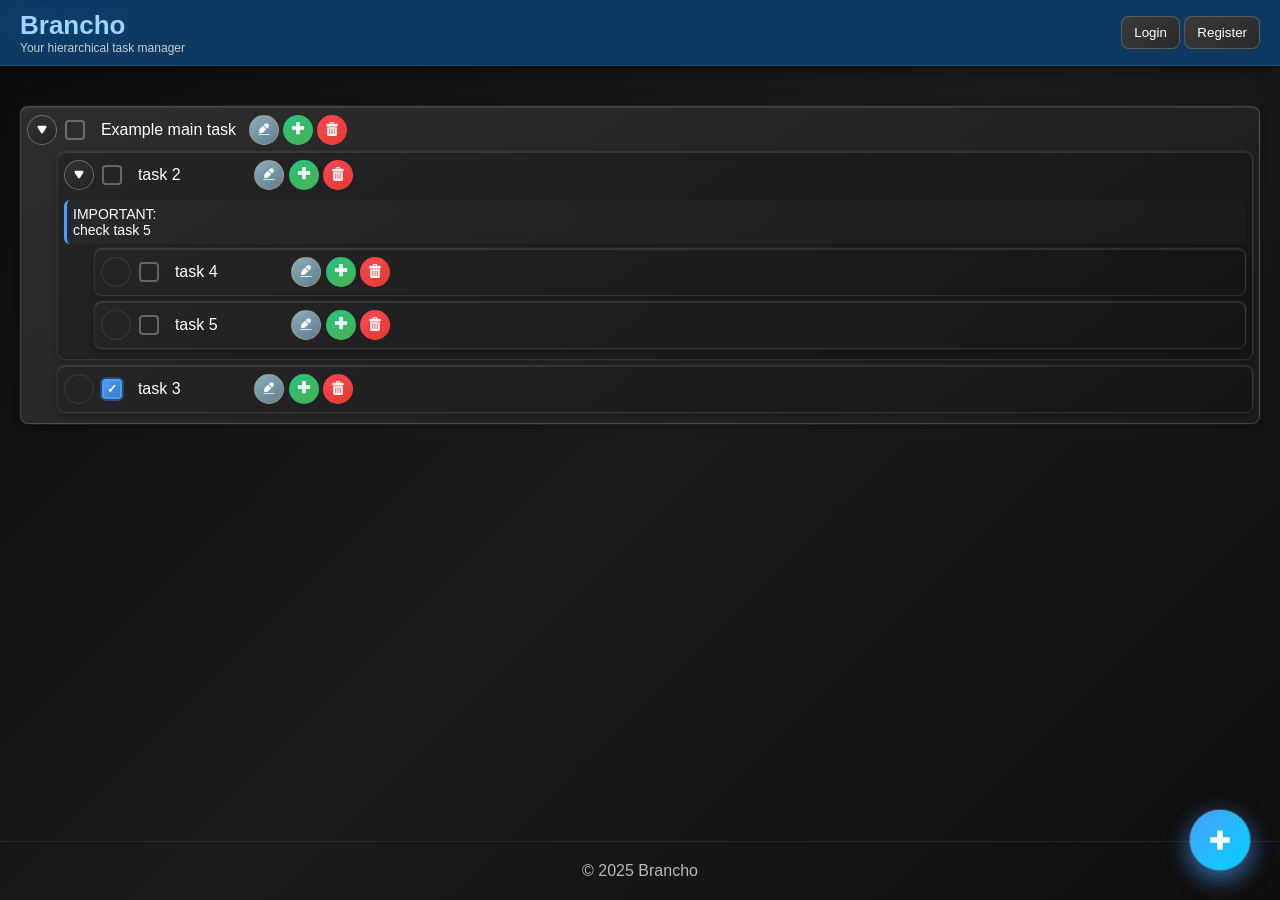
<file: index.html>
<!DOCTYPE html>
<html lang="es">
<head>
  <meta charset="UTF-8">
  <meta name="viewport" content="width=device-width, initial-scale=1.0">

  <!-- General metadata -->
  <meta name="title" content="Brancho">
  <meta name="description" content="Your hierarchical task manager">
  <meta property="og:type" content="website">
  <meta property="og:url" content="https://luizon.dev/brancho/">
  <meta property="og:title" content="Brancho">
  <meta property="og:description" content="Your hierarchical task manager">
  <meta property="og:image" content="https://static.wikia.nocookie.net/memes-pedia/images/2/21/Tilin.jpg/revision/latest?cb=20220118225530&path-prefix=es">
  <meta name="twitter:card" content="summary_large_image">
  <meta name="twitter:url" content="https://luizon.dev/brancho/">
  <meta name="twitter:title" content="Brancho">
  <meta name="twitter:description" content="Your hierarchical task manager">
  <meta name="twitter:image" content="https://static.wikia.nocookie.net/memes-pedia/images/2/21/Tilin.jpg/revision/latest?cb=20220118225530&path-prefix=es">
  <title>Brancho</title>
  <link rel="stylesheet" href="./styles.css">
  <link rel="icon" href="./favicon.svg" type="image/svg">
  <link rel="canonical" href="https://brancho.luizon.com">
<body>
  <header class="appbar">
    <div class="appbar-left">
      <div class="brand">Brancho</div>
      <div class="tagline">Your hierarchical task manager</div>
    </div>
    <div class="appbar-right">
      <div id="appbar-logged-out">
        <button id="open-login">Login</button>
        <button id="open-register">Register</button>
      </div>
      <div id="appbar-logged-in" class="hidden">
        <span id="greeting" class="sync-status"></span>
        <span id="sync-status" class="sync-status">Last save: Never</span>
        <button id="sync-btn" class="autosave-on">Save to Cloud</button>
        <div class="menu">
          <button id="user-menu-btn" class="burger" aria-haspopup="true" aria-expanded="false"><img src="./assets/img/menu.svg" alt="menu" width="22" height="22"></button>
          <div id="user-menu" class="dropdown hidden" role="menu">
            <div class="menu-appbar-mobile">
              <span id="greeting-mobile" class="sync-status"></span>
              <span id="sync-status-mobile" class="sync-status">Last save: Never</span>
              <button id="sync-btn-mobile" class="autosave-on">Save to Cloud</button>
              <hr class="menu-sep">
            </div>
            <button id="autosave-toggle" role="menuitem" class="autosave-btn">Autosave</button>
            <button id="auth-update-name-btn" role="menuitem">Update name</button>
            <button id="auth-change-pass-btn" role="menuitem">Change password</button>
            <button id="auth-delete-account-btn" role="menuitem" class="danger">Delete account</button>
            <button id="auth-logout-btn" role="menuitem" class="danger">Logout</button>
          </div>
        </div>
      </div>
    </div>
  </header>

  <div class="app-container">
    <div class="main-header"></div>

    <ul id="taskList"></ul>
  </div>

  <div class="fab-container" id="fabContainer">
    <button id="fabButton" class="floating-add-btn" title="Menu"><img src="./assets/img/plus.svg" alt="add" width="22" height="22"></button>
    <div class="fab-menu" id="fabMenuPanel">
      <button id="menuToggleCompleted"><img src="./assets/img/triangle-right-filled.svg" alt="" width="18" height="18" style="vertical-align:middle; margin-right:6px;">Show completed</button>
      <button id="menuAddMain"><img src="./assets/img/plus.svg" alt="" width="18" height="18" style="vertical-align:middle; margin-right:6px;">Add Main Task</button>
      <button id="menuSaveFile"><img src="./assets/img/download-square.svg" alt="" width="18" height="18" style="vertical-align:middle; margin-right:6px;">Save to File</button>
      <button id="menuLoadFile"><img src="./assets/img/upload-square.svg" alt="" width="18" height="18" style="vertical-align:middle; margin-right:6px;">Load from File</button>
      <button id="menuClearAll" class="danger"><img src="./assets/img/trash.svg" alt="" width="18" height="18" style="vertical-align:middle; margin-right:6px;">Clear All</button>
    </div>
    <input type="file" id="fileLoader" accept=".txt,text/plain" class="hidden">
  </div>

  <div class="toast-container" id="toastContainer"></div>

  <div id="confirmClearModal" class="modal hidden">
    <div class="modal-content confirm-modal">
      <h2><img src="./assets/img/warning.svg" alt="" width="20" height="20" style="vertical-align:middle; margin-right:6px;">Clear All Tasks?</h2>
      <p>This will delete your entire lists. This action cannot be undone.</p>
      <div class="modal-buttons">
        <button onclick="confirmClear()" class="modal-btn modal-btn-danger">Clear everything</button>
        <button onclick="closeConfirmModal()" class="modal-btn modal-btn-close">Cancel</button>
      </div>
    </div>
  </div>

  <button onclick="addTask()" class="floating-add-btn" title="Add new task"><img src="./assets/img/plus.svg" alt="add" width="14" height="14"></button>

  <div id="descriptionModal" class="hidden">
    <div class="modal-content">
      <textarea id="descriptionText" placeholder="Write your description here...
    You can add text, images, lists, and links!"></textarea>
      <div class="modal-buttons">
        <button onclick="saveDescription()" class="modal-btn modal-btn-save">Save Description</button>
        <button onclick="closeModal()" class="modal-btn modal-btn-close">Cancel</button>
      </div>
    </div>
  </div>

  <div id="conflictModal" class="hidden">
    <div class="modal-content">
      <h2 class="conflict-title"><img src="./assets/img/warning.svg" alt="" width="20" height="20" style="vertical-align:middle; margin-right:6px;">Important action required</h2>
      <p class="conflict-text">
        The tasks saved on this device are <strong>different</strong> from the ones in your account. Please choose which version you want to keep — the other one will be <strong>overwritten</strong>. If you're not sure, you can log out now and decide later.
      </p>
      <div class="modal-buttons">
        <button id="conflict-use-local" class="modal-btn modal-btn-save">Keep Device Tasks</button>
        <button id="conflict-use-remote" class="modal-btn">Load Account Tasks</button>
        <button id="conflict-logout" class="modal-btn modal-btn-close">Log out</button>
      </div>
    </div>
  </div>

  <div id="authModal" class="modal hidden">
    <div class="modal-content">
      <h2 id="authModalTitle">Login</h2>
      <input id="auth-name" type="text" placeholder="Name" class="auth-input hidden">
      <input id="auth-email" type="email" placeholder="Email" class="auth-input">
      <input id="auth-password" type="password" placeholder="Password" class="auth-input">
          <label id="privacy-acceptance" class="auth-input hidden" style="align-items:center; gap:8px; background:none; border:none; padding:0;">
            <input id="privacy-checkbox" type="checkbox" style="width:18px; height:18px;">
            <span>I accept the <a href="./privacyPolicy/" target="_blank" rel="noopener" style="color:#4a9eff; text-decoration:underline;">Privacy Policy</a></span>
          </label>
      <div class="modal-buttons">
        <button id="authModalPrimary" class="modal-btn modal-btn-save">Continue</button>
        <button id="authModalClose" class="modal-btn modal-btn-close">Cancel</button>
      </div>
    </div>
  </div>

  <div id="updateNameModal" class="modal hidden">
    <div class="modal-content">
      <h2>Update name</h2>
      <input id="updateNameInput" type="text" placeholder="New name" class="auth-input">
      <div class="modal-buttons">
        <button id="updateNameConfirm" class="modal-btn modal-btn-save">Update</button>
        <button id="updateNameCancel" class="modal-btn modal-btn-close">Cancel</button>
      </div>
    </div>
  </div>

  <div id="changePassModal" class="modal hidden">
    <div class="modal-content">
      <h2>Change password</h2>
      <input id="changePassCurrent" type="password" placeholder="Current password" class="auth-input">
      <input id="changePassNew" type="password" placeholder="New password" class="auth-input">
      <div class="modal-buttons">
        <button id="changePassConfirm" class="modal-btn modal-btn-save">Change</button>
        <button id="changePassCancel" class="modal-btn modal-btn-close">Cancel</button>
      </div>
    </div>
  </div>

  <div id="promptModal" class="modal hidden">
    <div class="modal-content">
      <h2 id="promptTitle">Confirm</h2>
      <div id="promptBody" style="opacity:0.9"></div>
      <div id="promptInputs" style="display:flex; flex-direction:column; gap:10px; margin-top:6px;"></div>
      <div class="modal-buttons">
        <button id="promptConfirm" class="modal-btn modal-btn-save">OK</button>
        <button id="promptCancel" class="modal-btn modal-btn-close">Cancel</button>
      </div>
    </div>
  </div>

  <div id="infoModal" class="modal hidden">
    <div class="modal-content">
      <h2 id="infoModalTitle">Info</h2>
      <div id="infoModalBody" style="opacity:0.9"></div>
      <div class="modal-buttons">
        <button id="infoModalClose" class="modal-btn modal-btn-save">OK</button>
      </div>
    </div>
  </div>


  <script src="./src/api/api.js"></script>
  <script src="./src/core/main.js"></script>
  <script src="./src/core/auth.js"></script>
  <script src="./src/core/storage.js"></script>
  <script src="./src/core/sync.js"></script>
  <script src="./src/core/utils.js"></script>
  <script src="./src/ui/components/checkboxHandling.js"></script>
  <script src="./src/ui/components/dragDrop.js"></script>
  <script src="./src/ui/components/modal.js"></script>
  <script src="./src/ui/components/taskManager.js"></script>
  <script src="./src/ui/widgets/toast.js"></script>
  <footer class="footer">
    <div>© 2025 Brancho</div>
  </footer>
</body>
</html>
</file>
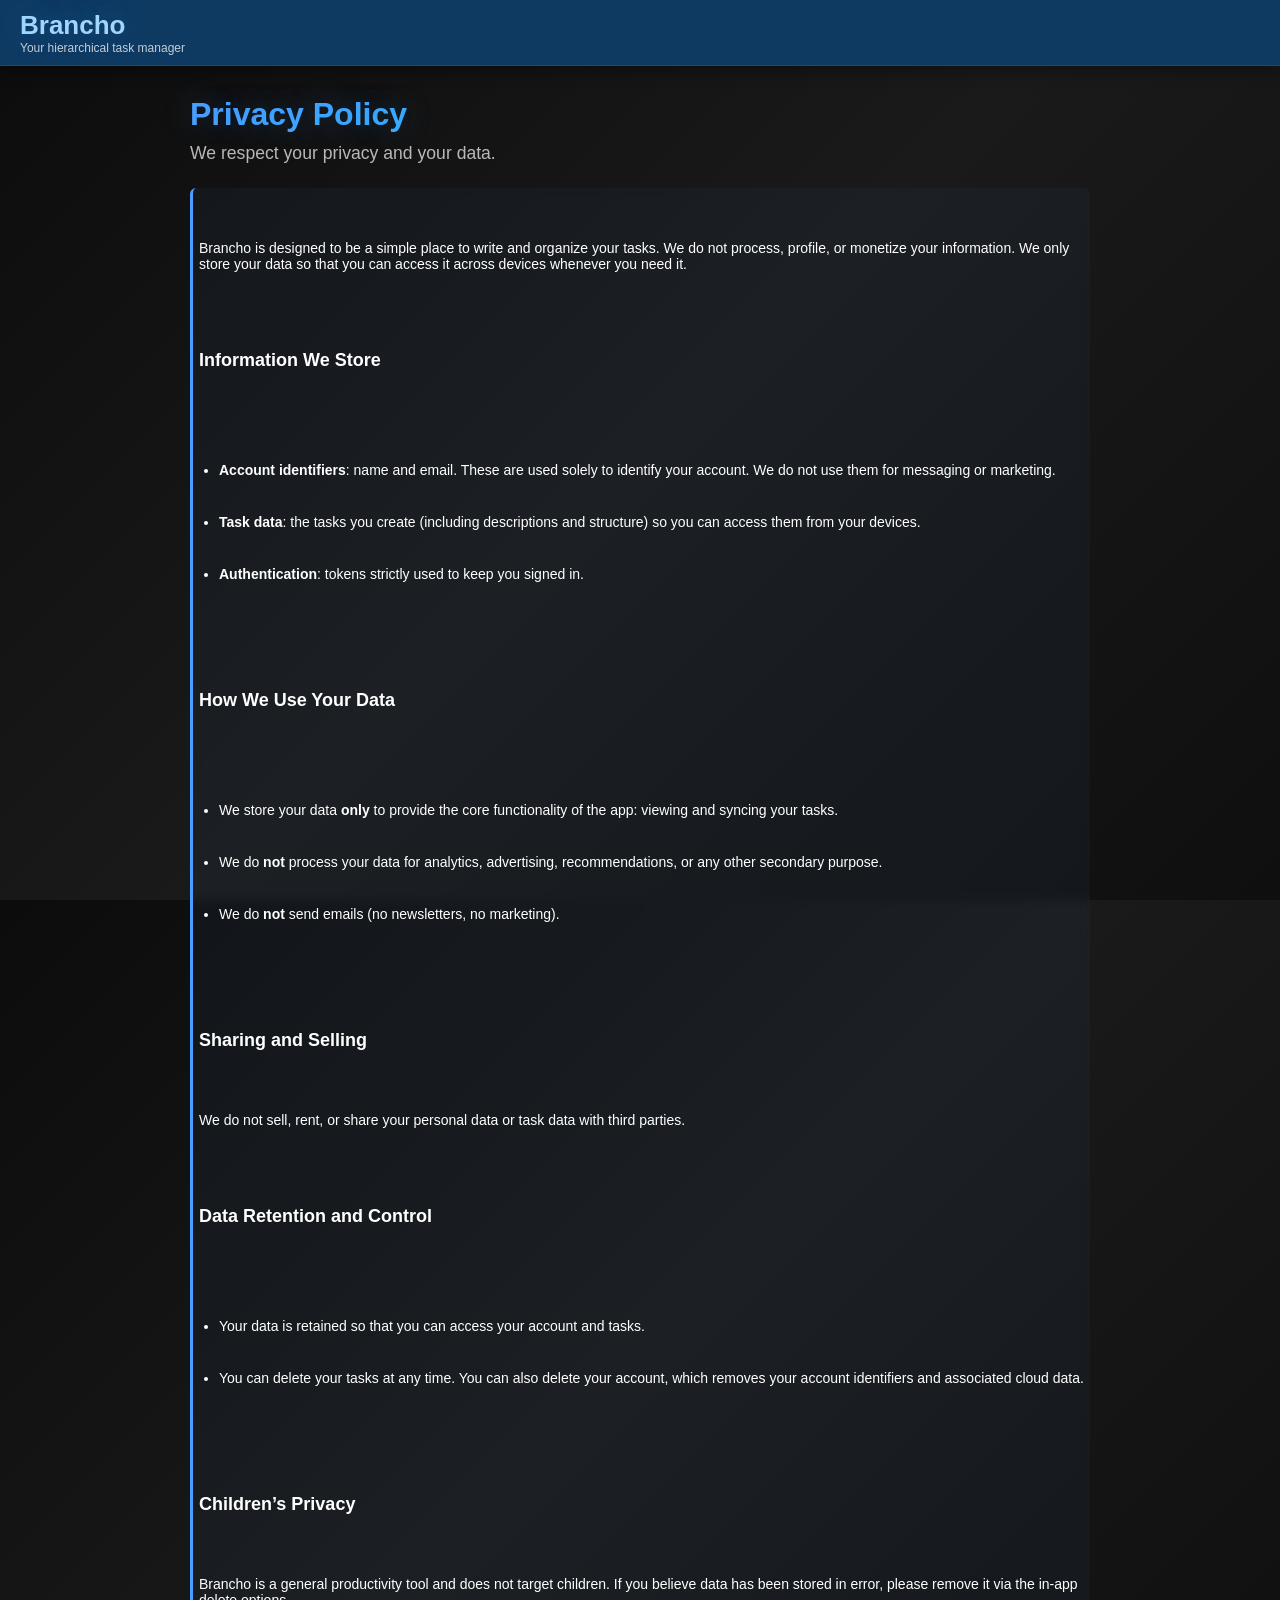
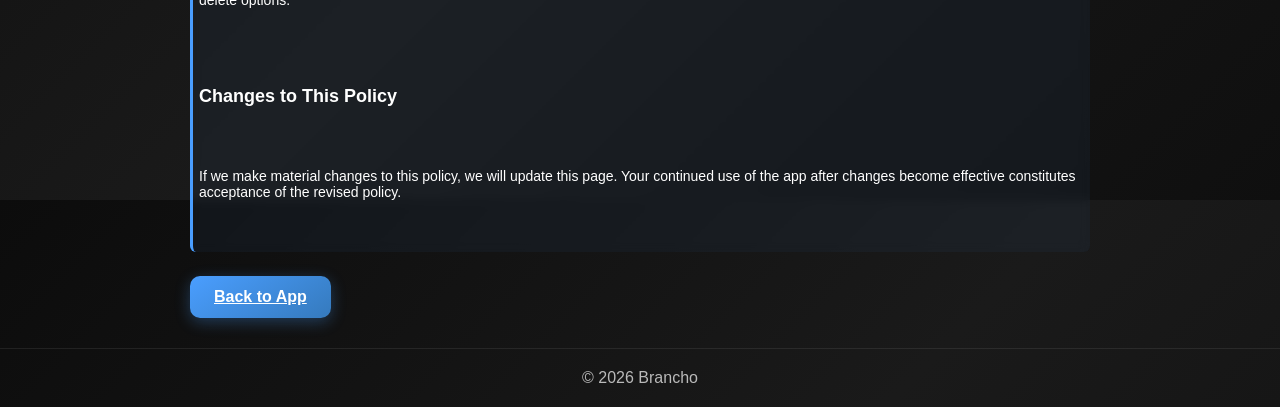
<file: privacyPolicy/index.html>
<!DOCTYPE html>
<html lang="en">
<head>
  <meta charset="UTF-8">
  <meta name="viewport" content="width=device-width, initial-scale=1.0">
  <title>Privacy Policy • Brancho</title>
  <link rel="stylesheet" href="../styles.css">
  <link rel="icon" href="../favicon.svg" type="image/svg">
  <link rel="canonical" href="https://brancho.luizon.com/privacyPolicy">
</head>
<body>
  <header class="appbar">
    <div class="appbar-left">
      <div class="brand">Brancho</div>
      <div class="tagline">Your hierarchical task manager</div>
    </div>
    <div class="appbar-right"></div>
  </header>

  <div class="app-container" style="max-width: 900px; margin: 30px auto;">
    <h1 class="main-title" style="font-size: 2rem; margin-bottom: 10px;">Privacy Policy</h1>
    <div class="main-subtitle" style="margin-bottom: 24px;">We respect your privacy and your data.</div>

    <div class="task-description" style="opacity:1; animation:none;">
      <p>Brancho is designed to be a simple place to write and organize your tasks. We do not process, profile, or monetize your information. We only store your data so that you can access it across devices whenever you need it.</p>

      <h2 style="margin-top:16px; font-size:18px;">Information We Store</h2>
      <ul>
        <li><strong>Account identifiers</strong>: name and email. These are used solely to identify your account. We do not use them for messaging or marketing.</li>
        <li><strong>Task data</strong>: the tasks you create (including descriptions and structure) so you can access them from your devices.</li>
        <li><strong>Authentication</strong>: tokens strictly used to keep you signed in.</li>
      </ul>

      <h2 style="margin-top:16px; font-size:18px;">How We Use Your Data</h2>
      <ul>
        <li>We store your data <strong>only</strong> to provide the core functionality of the app: viewing and syncing your tasks.</li>
        <li>We do <strong>not</strong> process your data for analytics, advertising, recommendations, or any other secondary purpose.</li>
        <li>We do <strong>not</strong> send emails (no newsletters, no marketing).</li>
      </ul>

      <h2 style="margin-top:16px; font-size:18px;">Sharing and Selling</h2>
      <p>We do not sell, rent, or share your personal data or task data with third parties.</p>

      <h2 style="margin-top:16px; font-size:18px;">Data Retention and Control</h2>
      <ul>
        <li>Your data is retained so that you can access your account and tasks.</li>
        <li>You can delete your tasks at any time. You can also delete your account, which removes your account identifiers and associated cloud data.</li>
      </ul>

      <h2 style="margin-top:16px; font-size:18px;">Children’s Privacy</h2>
      <p>Brancho is a general productivity tool and does not target children. If you believe data has been stored in error, please remove it via the in-app delete options.</p>

      <h2 style="margin-top:16px; font-size:18px;">Changes to This Policy</h2>
      <p>If we make material changes to this policy, we will update this page. Your continued use of the app after changes become effective constitutes acceptance of the revised policy.</p>
    </div>

    <div style="margin-top:24px; display:flex; gap:10px;">
      <a href="../" class="modal-btn modal-btn-save">Back to App</a>
    </div>
  </div>

  <footer class="footer">
    <div>© <span id="currentYear"></span> Brancho</div>
  </footer>

  <script>
    (function(){ var el = document.getElementById('currentYear'); if (el) el.textContent = String(new Date().getFullYear()); })();
  </script>
</body>
</html>
</file>
<file: styles.css>
body {
  font-family: 'Segoe UI', Tahoma, Geneva, Verdana, sans-serif;
  background: linear-gradient(135deg, #0c0c0c 0%, #1a1a1a 50%, #0f0f0f 100%);
  color: white;
  margin: 0;
  padding: 0;
  min-height: 100vh;
  position: relative;
  display: flex;
  flex-direction: column;
}

html, body { height: 100%; }

/* Appbar */
.appbar {
  position: sticky;
  top: 0;
  z-index: 1200;
  display: flex;
  align-items: center;
  justify-content: space-between;
  gap: 12px;
  padding: 10px 20px;
  background-color: #0e3a62;
  border-bottom: 1px solid rgba(255,255,255,0.08);
  box-shadow: 0 4px 16px rgba(0,0,0,0.4);
}

.appbar-left { display: flex; flex-direction: column; }
.brand { font-size: 26px; font-weight: 800; color: #9fd5ff; text-shadow: 0 0 30px rgba(74, 158, 255, 0.3); }
.tagline { font-size: 12px; opacity: 0.75; }

.appbar-right { display: flex; align-items: center; gap: 10px; margin-left: auto; position: relative; }
.appbar-right #appbar-logged-in:not(.hidden) { padding-right: 46px; }
.appbar-right .burger { width: 36px; height: 36px; border-radius: 8px; display: flex; align-items: center; justify-content: center; padding: 0; }
.appbar-right .burger img { width: 20px; height: 20px; display: block; pointer-events: none; }
.appbar-right .menu { position: absolute; top: 50%; transform: translateY(-50%); display: inline; padding-left: 10px; }
.dropdown { position: absolute; right: 0; top: 42px; display: flex; flex-direction: column; gap: 6px; padding: 8px; background: linear-gradient(145deg, #2a2a2a, #1a1a1a); border: 1px solid rgba(255,255,255,0.15); border-radius: 8px; box-shadow: 0 8px 25px rgba(0,0,0,0.4); min-width: 180px; }
.dropdown.hidden { display: none; }
.dropdown button { text-align: left; }
.dropdown .danger { color: #ff6b7a; }
.sync-status { opacity: 0.8; font-size: 0.9em; }

/* Mobile appbar items inside menu */
.menu-appbar-mobile { display: none; flex-direction: column; gap: 6px; padding-bottom: 6px; }
.menu-sep { border: none; border-top: 1px solid rgba(255,255,255,0.1); margin: 6px 0; }

/* Responsive behavior */
@media (max-width: 760px) {
  .appbar { flex-wrap: wrap; gap: 8px; }
  .appbar-left { max-width: 60%; }
  .brand { font-size: 20px; }
  .tagline { font-size: 10px; }
  /* Hide desktop greeting/sync/sync-btn in navbar on small screens */
  #greeting, #sync-status, #sync-btn { display: none; }
  /* Show mobile equivalents in the dropdown */
  .menu-appbar-mobile { display: flex; }
  li.subtask, .task { margin-left: 0; }
}

@media (min-width: 761px) {
  /* Hide mobile equivalents on larger screens */
  #greeting-mobile, #sync-status-mobile, #sync-btn-mobile, .menu-sep { display: none; }
  .task { margin-left: 10px; }
  li.subtask { margin-left: 20px; }
}

/* Autosave toggle */
.autosave-btn { border: 1px solid rgba(255,255,255,0.2); }
.autosave-on { background: linear-gradient(145deg, #26c281, #00b894); border-color: rgba(38,194,129,0.4); }
.autosave-off { background: linear-gradient(145deg, #3a3a3a, #2a2a2a); color: rgba(255,255,255,0.7); border-color: rgba(255,255,255,0.15); }

/* Auth modal tweaks */
.auth-input {
  background: rgba(0, 0, 0, 0.3);
  border: 2px solid rgba(255, 255, 255, 0.1);
  border-radius: 10px;
  padding: 10px 12px;
  color: white;
  font-size: 14px;
  outline: none;
}

/* Footer */
.footer {
  margin-top: auto;
  padding: 20px;
  text-align: center;
  color: rgba(255,255,255,0.7);
  border-top: 1px solid rgba(255,255,255,0.08);
}

.main-header {
  text-align: center;
  margin-bottom: 40px;
}

.main-title {
  font-size: 3rem;
  font-weight: 700;
  background: linear-gradient(135deg, #4a9eff, #00d4ff, #4a9eff);
  background-size: 200% 200%;
  -webkit-background-clip: text;
  -webkit-text-fill-color: transparent;
  background-clip: text;
  animation: gradientShift 3s ease-in-out infinite;
  margin: 0;
  text-shadow: 0 0 30px rgba(74, 158, 255, 0.3);
}

.main-subtitle {
  font-size: 1.1rem;
  color: rgba(255, 255, 255, 0.7);
  margin-top: 10px;
  font-weight: 300;
}

@keyframes gradientShift {
  0%, 100% { background-position: 0% 50%; }
  50% { background-position: 100% 50%; }
}

ul::before, li::before {
    background-color: white; 
}

button {
    background: linear-gradient(145deg, #3a3a3a, #2a2a2a);
    color: white;
    border: 1px solid rgba(255, 255, 255, 0.2);
    border-radius: 8px;
    padding: 8px 12px;
    cursor: pointer;
    transition: all 0.2s ease;
    position: relative;
    z-index: 2;
    font-family: inherit;
    font-weight: 500;
}

button:hover {
    background: linear-gradient(145deg, #4a4a4a, #3a3a3a);
    border-color: rgba(255, 255, 255, 0.3);
    transform: translateY(-1px);
    box-shadow: 0 4px 12px rgba(0, 0, 0, 0.3);
}

button:active {
    transform: translateY(0);
    box-shadow: 0 2px 6px rgba(0, 0, 0, 0.2);
}

/* Task-specific button styles */
.btn-toggle {
    width: 30px;
    height: 30px;
    border-radius: 50%;
    padding: 0;
    display: flex;
    align-items: center;
    justify-content: center;
    font-size: 14px;
    border-color: rgba(255, 255, 255, 0.3);
    background: linear-gradient(145deg, #333, #222);
}

.btn-toggle:hover {
  background: linear-gradient(145deg, #444, #333);
  box-shadow: 0 4px 12px rgba(74, 158, 255, 0.3);
}

.btn-toggle:disabled {
    background: #00000000;
    color: #00000000;
    cursor: not-allowed;
    border-color: rgba(255, 255, 255, 0.1);
}

.btn-toggle:disabled:hover {
    transform: none;
    box-shadow: none;
}

/* Remove task button */
li button.btn-remove {
    width: 30px;
    height: 30px;
    border-radius: 50%;
    padding: 0;
    background: linear-gradient(145deg, #ff4757, #e13a2e);
    border: 1px solid rgba(255, 71, 87, 0.3);
    font-size: 14px;
}

li button.btn-remove:hover {
    background: linear-gradient(145deg, #f38994, #e13a2e);
    box-shadow: 0 4px 12px rgba(255, 71, 87, 0.3);
}

/* Description button */
li button.btn-edit {
    width: 30px;
    height: 30px;
    border-radius: 50%;
    padding: 0;
    background: linear-gradient(145deg, #8badbf, #607D8B);
    border: 1px solid rgba(255, 167, 38, 0.3);
    font-size: 14px;
}

li button.btn-edit:hover {
    background: linear-gradient(145deg, #b5d3e3, #607D8B);
    box-shadow: 0 4px 12px rgba(255, 167, 38, 0.3);
}

/* Add subtask button */
li button.btn-add {
    width: 30px;
    height: 30px;
    border-radius: 50%;
    padding: 0;
    background: linear-gradient(145deg, #26c281, #4CAF50);
    border: 1px solid rgba(38, 194, 129, 0.3);
    font-size: 16px;
    font-weight: bold;
}

li button.btn-add:hover {
    background: linear-gradient(145deg, #55efc4, #4CAF50);
    box-shadow: 0 4px 12px rgba(38, 194, 129, 0.3);
}

/* Floating Add Task Button */
.floating-add-btn {
    position: fixed;
    bottom: 30px;
    right: 30px;
    width: 60px;
    height: 60px;
    border-radius: 50%;
    background: linear-gradient(135deg, #4a9eff, #00d4ff);
    color: white;
    border: none;
    font-size: 24px;
    font-weight: bold;
    cursor: pointer;
    box-shadow: 
        0 8px 25px rgba(74, 158, 255, 0.4),
        0 0 0 1px rgba(255, 255, 255, 0.1);
    transition: all 0.3s cubic-bezier(0.4, 0, 0.2, 1);
    z-index: 1000;
    display: flex;
    align-items: center;
    justify-content: center;
}

.floating-add-btn:hover {
    transform: scale(1.1) translateY(-3px);
    box-shadow: 
        0 12px 35px rgba(74, 158, 255, 0.5),
        0 0 0 1px rgba(255, 255, 255, 0.2);
    background: linear-gradient(135deg, #5badff, #26c6da);
}

.floating-add-btn:active {
    transform: scale(1.05) translateY(-1px);
    box-shadow: 
        0 6px 20px rgba(74, 158, 255, 0.4),
        0 0 0 1px rgba(255, 255, 255, 0.1);
}

/* Pulse animation for floating button */
.floating-add-btn::before {
    content: '';
    position: absolute;
    top: -3px;
    left: -3px;
    right: -3px;
    bottom: -3px;
    border-radius: 50%;
    background: linear-gradient(135deg, #4a9eff, #00d4ff);
    z-index: -1;
    opacity: 0;
    animation: pulse 2s infinite;
}

@keyframes pulse {
    0% {
        opacity: 0;
        transform: scale(1);
    }
    50% {
        opacity: 0.3;
        transform: scale(1.2);
    }
    100% {
        opacity: 0;
        transform: scale(1.4);
    }
}

input[type="checkbox"] {
    appearance: none;
    width: 20px;
    height: 20px;
    border: 2px solid rgba(255, 255, 255, 0.3);
    border-radius: 4px;
    background: transparent;
    cursor: pointer;
    position: relative;
    transition: all 0.2s ease;
}

input[type="checkbox"]:hover {
    border-color: rgba(74, 158, 255, 0.6);
    box-shadow: 0 0 0 2px rgba(74, 158, 255, 0.2);
}

input[type="checkbox"]:checked {
    background: linear-gradient(135deg, #4a9eff, #357abd);
    border-color: #4a9eff;
    box-shadow: 0 0 0 2px rgba(74, 158, 255, 0.3);
}

input[type="checkbox"]:checked::after {
    content: '✓';
    position: absolute;
    top: 50%;
    left: 50%;
    transform: translate(-50%, -50%);
    color: white;
    font-size: 12px;
    font-weight: bold;
}

.hidden { display: none; }
.btn-toggle {
  position: relative;
}
ul {
    list-style: none;
    padding-left: 0;
    position: relative;
}


#descriptionModal {
  position: fixed;
  top: 0;
  left: 0;
  width: 100vw;
  height: 100vh;
  background: rgba(0, 0, 0, 0.8);
  backdrop-filter: blur(4px);
  z-index: 1000;
  display: none;
  align-items: center;
  justify-content: center;
  animation: modalFadeIn 0.3s ease-out;
}

#descriptionModal.show {
  display: flex;
}

.modal-content {
  background: linear-gradient(145deg, #2a2a2a, #1a1a1a);
  border-radius: 20px;
  padding: 30px;
  box-shadow: 
    0 20px 60px rgba(0, 0, 0, 0.5),
    0 0 0 1px rgba(255, 255, 255, 0.1),
    inset 0 1px 0 rgba(255, 255, 255, 0.2);
  color: white;
  max-width: 600px;
  width: 90vw;
  max-height: 80vh;
  display: flex;
  flex-direction: column;
  gap: 20px;
  transform: scale(0.9);
  animation: modalSlideIn 0.3s ease-out forwards;
}

#conflictModal {
  position: fixed;
  top: 0;
  left: 0;
  width: 100vw;
  height: 100vh;
  background: rgba(0, 0, 0, 0.85);
  backdrop-filter: blur(6px);
  z-index: 2000; /* above description modal */
  display: none;
  align-items: center;
  justify-content: center;
  animation: modalFadeIn 0.2s ease-out;
}

#conflictModal.show {
  display: flex;
}

#conflictModal .modal-content {
  max-width: 640px;
  width: 92vw;
}

.conflict-title {
  margin: 0;
  color: #ff4d4f;
  text-align: center;
  letter-spacing: 0.3px;
}

.conflict-text {
  margin: 0;
  color: #ffd3d3;
  text-align: center;
  line-height: 1.5;
}

.conflict-text strong {
  color: #ff4d4f;
}

#descriptionText {
  background: rgba(0, 0, 0, 0.3);
  border: 2px solid rgba(255, 255, 255, 0.1);
  border-radius: 12px;
  padding: 20px;
  color: white;
  font-family: 'Segoe UI', Tahoma, Geneva, Verdana, sans-serif;
  font-size: 16px;
  line-height: 1.5;
  resize: vertical;
  min-height: 200px;
  max-height: 400px;
  width: 100%;
  box-sizing: border-box;
  transition: all 0.2s ease;
  outline: none;
}

#descriptionText:focus {
  border-color: #4a9eff;
  box-shadow: 0 0 0 3px rgba(74, 158, 255, 0.2);
  background: rgba(0, 0, 0, 0.5);
}

#descriptionText::placeholder {
  color: rgba(255, 255, 255, 0.5);
  font-style: italic;
}

.modal-buttons {
  display: flex;
  gap: 15px;
  justify-content: flex-end;
  margin-top: 10px;
}

.modal-btn {
  padding: 12px 24px;
  border: none;
  border-radius: 10px;
  font-size: 16px;
  font-weight: 600;
  cursor: pointer;
  transition: all 0.2s ease;
  position: relative;
  overflow: hidden;
}

.modal-btn:before {
  content: '';
  position: absolute;
  top: 0;
  left: -100%;
  width: 100%;
  height: 100%;
  background: linear-gradient(90deg, transparent, rgba(255, 255, 255, 0.2), transparent);
  transition: left 0.5s;
}

.modal-btn:hover:before {
  left: 100%;
}

.modal-btn-save {
  background: linear-gradient(145deg, #4a9eff, #357abd);
  color: white;
  box-shadow: 0 4px 15px rgba(74, 158, 255, 0.3);
}

.modal-btn-save:hover {
  background: linear-gradient(145deg, #5badff, #4a9eff);
  box-shadow: 0 6px 20px rgba(74, 158, 255, 0.4);
  transform: translateY(-2px);
}

.modal-btn-save:active {
  transform: translateY(0);
  box-shadow: 0 2px 10px rgba(74, 158, 255, 0.3);
}

.modal-btn-close {
  background: linear-gradient(145deg, #6c757d, #5a6268);
  color: white;
  box-shadow: 0 4px 15px rgba(108, 117, 125, 0.3);
}

.modal-btn-close:hover {
  background: linear-gradient(145deg, #7d8691, #6c757d);
  box-shadow: 0 6px 20px rgba(108, 117, 125, 0.4);
  transform: translateY(-2px);
}

.modal-btn-close:active {
  transform: translateY(0);
  box-shadow: 0 2px 10px rgba(108, 117, 125, 0.3);
}

@keyframes modalFadeIn {
  from { 
    opacity: 0; 
  }
  to { 
    opacity: 1; 
  }
}

@keyframes modalSlideIn {
  from { 
    transform: scale(0.8) translateY(-20px);
    opacity: 0;
  }
  to { 
    transform: scale(1) translateY(0);
    opacity: 1;
  }
}

.hidden { display: none; }

/* Modern container for the entire app */
.app-container {
  padding: 0 20px;
  flex: 1 0 auto;
}

#taskList {
  margin-bottom: 100px; /* Space for floating button */
}

.task-description ul {
  list-style: disc;
  padding-left: 20px;
  margin: 10px 0;
  border: none;
  background: none;
}

.task-description ul::before {
  display: none;
}

.task-description li {
  padding: 2px 0;
  border: none;
  background: none;
  border-radius: 0;
  margin: 0;
  box-shadow: none;
  position: static;
}

.task-description li::before {
  display: none;
}

.task-description ul ul {
  margin: 5px 0;
  padding-left: 20px;
  list-style: circle;
}

.task-description ul ul ul {
  list-style: square;
}

.task-description ul ul ul ul {
  list-style: disc;
}

.description-image {
  max-width: 300px;
  max-height: 300px;
  display: inline;
}

.description-image:hover {
  transform: scale(1.05);
}

.modal-img {
  position: fixed;
  top: 0;
  left: 0;
  width: 100vw;
  height: 100vh;
  background: rgba(0,0,0,0.8);
  display: flex;
  align-items: center;
  justify-content: center;
  z-index: 9999;
  cursor: pointer;
}

.modal-img > img {
  max-width: 90%;
  max-height: 90%;
  box-shadow: 0 0 20px rgba(255,255,255,0.5);
}

@keyframes fadeIn {
  from { opacity: 0; }
  to { opacity: 1; }
}

#taskList {
  opacity: 0;
  animation: fadeIn 0.5s ease-out forwards;
}

/* FAB container and attached menu */
.fab-container {
  position: fixed;
  bottom: 30px;
  right: 30px;
  z-index: 1100;
  display: flex;
  align-items: center;
}

.fab-menu {
  position: absolute;
  right: 0;
  bottom: 64px;
  display: none;
  flex-direction: column;
  gap: 8px;
  padding: 8px;
  background: linear-gradient(145deg, #2a2a2a, #1a1a1a);
  border: 1px solid rgba(255, 255, 255, 0.15);
  border-radius: 10px;
  box-shadow: 0 8px 25px rgba(0,0,0,0.4);
}

.fab-menu.show { display: flex; }

.fab-menu button { 
  width: 180px; 
  text-align: left; 
}

/* Subtle muted text state for inactive toggles (readable but hints low emphasis) */
.muted-text {
  color: rgba(255, 255, 255, 0.75);
}

.fab-menu button.danger {
  color: #ff4757;
}

.fab-menu button.danger:hover {
  background: rgba(255, 71, 87, 0.1);
}

@media (hover: hover) and (pointer: fine) {
  .fab-container:hover .fab-menu { display: flex; }
}

/* Toast notifications */
.toast-container {
  position: fixed;
  bottom: 20px;
  left: 20px;
  z-index: 1100;
  display: flex;
  flex-direction: column;
  gap: 6px;
  pointer-events: none;
}

.toast {
  background: rgba(42, 42, 42, 0.8);
  border-left: 3px solid rgba(255, 255, 255, 0.3);
  padding: 8px 12px;
  color: rgba(255, 255, 255, 0.9);
  font-size: 13px;
  box-shadow: 0 2px 8px rgba(0, 0, 0, 0.2);
  opacity: 0;
  transform: translateX(-10px);
  animation: toastIn 0.2s ease forwards;
  pointer-events: none;
  display: flex;
  align-items: center;
  gap: 6px;
  max-width: calc(100vw - 100px);
  backdrop-filter: blur(4px);
}

.toast.success {
  border-left-color: rgba(38, 194, 129, 0.8);
}

.toast.error {
  border-left-color: rgba(255, 71, 87, 0.8);
}

.toast.removing {
  animation: toastOut 0.2s ease forwards;
}

@keyframes toastIn {
  from {
    opacity: 0;
    transform: translateX(-10px);
  }
  to {
    opacity: 1;
    transform: translateX(0);
  }
}

@keyframes toastOut {
  from {
    opacity: 1;
    transform: translateX(0);
  }
  to {
    opacity: 0;
    transform: translateX(-10px);
  }
}

/* Modal base and confirm modal */
.modal {
  position: fixed;
  top: 0;
  left: 0;
  width: 100vw;
  height: 100vh;
  background: rgba(0, 0, 0, 0.8);
  backdrop-filter: blur(4px);
  z-index: 2000;
  display: none;
  align-items: center;
  justify-content: center;
  animation: modalFadeIn 0.3s ease-out;
}

.modal.show {
  display: flex;
}

.confirm-modal {
  background: linear-gradient(145deg, #2a2a2a, #1a1a1a);
  border-radius: 20px;
  padding: 30px;
  box-shadow: 
    0 20px 60px rgba(0, 0, 0, 0.5),
    0 0 0 1px rgba(255, 255, 255, 0.1),
    inset 0 1px 0 rgba(255, 255, 255, 0.2);
  color: white;
  max-width: 400px;
  width: 90vw;
  transform: scale(0.9);
  animation: modalSlideIn 0.3s ease-out forwards;
}

.confirm-modal h2 {
  margin: 0 0 16px 0;
  font-size: 20px;
  color: #ff4757;
}

.confirm-modal p {
  margin: 0 0 24px 0;
  color: rgba(255, 255, 255, 0.8);
  line-height: 1.5;
}

.modal-btn-danger {
  background: linear-gradient(145deg, #ff4757, #d63031);
  color: white;
  box-shadow: 0 4px 15px rgba(255, 71, 87, 0.3);
}

.modal-btn-danger:hover {
  background: linear-gradient(145deg, #ff6b7a, #ff4757);
  box-shadow: 0 6px 20px rgba(255, 71, 87, 0.4);
  transform: translateY(-2px);
}

.modal-btn-danger:active {
  transform: translateY(0);
  box-shadow: 0 2px 10px rgba(255, 71, 87, 0.3);
}

@keyframes fadeInTask {
  from { opacity: 0; transform: translateY(-5px); }
  to { opacity: 1; transform: translateY(0); }
}

.subtask, .main-task {
  opacity: 0;
  animation: fadeInTask 0.4s ease-out forwards;
}

@keyframes fadeInDescription {
  from { opacity: 0; transform: translateY(-5px); }
  to { opacity: 1; transform: translateY(0); }
}

@keyframes fadeOutTask {
  from { opacity: 1; transform: translateX(0); }
  to { opacity: 0; transform: translateX(20px); }
}

@keyframes fadeOutDescription {
  from { opacity: 1; transform: translateY(0); }
  to { opacity: 0; transform: translateY(-5px); }
}

.task-description.hidden {
  animation: fadeOutDescription 0.3s ease-out forwards;
}

@keyframes fadeOutSubtasks {
  from { opacity: 1; transform: translateY(0); }
  to { opacity: 0; transform: translateY(-5px); }
}

.subtasks.hidden {
  animation: fadeOutSubtasks 0.3s ease-out forwards;
}

.insertion-line {
  position: fixed;
  left: 0;
  right: 0;
  height: 2px;
  background: white;
  z-index: 1000;
  pointer-events: none;
}

li.main-task, li.subtask {
  border: 1px solid rgba(255, 255, 255, 0.1);
  background: linear-gradient(145deg, #2a2a2a, #1a1a1a);
  border-radius: 8px;
  margin-top: 4px;
  margin-bottom: 4px;
  padding: 6px;
  transition: all 0.3s cubic-bezier(0.4, 0, 0.2, 1);
  box-shadow: 
    0 2px 8px rgba(0, 0, 0, 0.3),
    0 0 0 1px rgba(255, 255, 255, 0.05),
    inset 0 1px 0 rgba(255, 255, 255, 0.1);
  position: relative;
  backdrop-filter: blur(10px);
  will-change: transform, box-shadow;
  z-index: 2;
}

li.main-task {
  background: linear-gradient(145deg, #2d2d2d, #1d1d1d);
  border-color: rgba(255, 255, 255, 0.15);
  margin: 6px 0;
}

li.subtask {
  background: linear-gradient(145deg, #252525, #151515);
}

li.main-task:hover, li.subtask:hover {
  transform: translateY(-2px);
  box-shadow: 
    0 8px 25px rgba(0, 0, 0, 0.4),
    0 0 0 1px rgba(255, 255, 255, 0.1),
    inset 0 1px 0 rgba(255, 255, 255, 0.15);
  border-color: rgba(74, 158, 255, 0.3);
}

li.dragging {
  opacity: 0.8;
  transform: scale(1.05) rotate(2deg);
  box-shadow: 
    0 0 0 2px rgba(74, 158, 255, 0.8),
    0 15px 35px rgba(0, 0, 0, 0.5);
  z-index: 3;
}

/* Task content layout */
li.main-task > *:not(.task-description):not(.subtasks), 
li.subtask > *:not(.task-description):not(.subtasks) {
  display: inline-block;
  vertical-align: middle;
}

li.main-task span[contenteditable], li.subtask span[contenteditable] {
  background: transparent;
  border: none;
  outline: none;
  padding: 6px 8px;
  border-radius: 4px;
  transition: background 0.2s ease;
  font-size: 16px;
  line-height: 1.4;
  color: inherit;
  display: inline-block; /* allow width constraints */
  min-width: 120px; /* prevent collapsing when deeply indented */
  box-sizing: border-box;
  max-width: calc(100% - 200px); /* keep within line and wrap before stretching parent */
  white-space: normal; /* allow wrapping */
  overflow-wrap: anywhere; /* break long words/URLs */
  word-break: break-word;
}

/* Responsive layout for tasks: place title below action buttons on narrow screens */
@media (max-width: 760px) {
  /* Use grid so buttons stay on first row and title spans full width below */
  li.main-task, li.subtask {
    display: grid;
    grid-template-columns: auto auto 1fr auto auto auto;
    grid-template-areas:
      "toggle check . edit add remove"
      "title  title title title title title";
    column-gap: 6px;
    row-gap: 4px;
    align-items: center;
  }

  li.main-task .btn-toggle, li.subtask .btn-toggle { grid-area: toggle; }
  li.main-task input[type="checkbox"], li.subtask input[type="checkbox"] { grid-area: check; }
  li.main-task .btn-edit, li.subtask .btn-edit { grid-area: edit; }
  li.main-task .btn-add, li.subtask .btn-add { grid-area: add; }
  li.main-task .btn-remove, li.subtask .btn-remove { grid-area: remove; }

  /* Make the editable title full width on its own row */
  li.main-task span[contenteditable], li.subtask span[contenteditable] {
    grid-area: title;
    max-width: 100%;
    width: 100%;
    display: block;
  }

  /* Ensure description and subtasks take full width following the header grid */
  li.main-task .task-description, li.subtask .task-description,
  li.main-task .subtasks, li.subtask .subtasks {
    grid-column: 1 / -1;
  }

  li.main-task span[contenteditable], li.subtask span[contenteditable] {
    border: 1px solid rgba(74, 158, 255, 0.35);
    background: rgba(74, 158, 255, 0.06);
    border-radius: 6px;
    cursor: text;
  }

  li.main-task span[contenteditable]:focus, li.subtask span[contenteditable]:focus {
    border-color: #4a9eff;
  }
}

li.main-task span[contenteditable]:focus, li.subtask span[contenteditable]:focus {
  background: rgba(74, 158, 255, 0.1);
  box-shadow: 0 0 0 2px rgba(74, 158, 255, 0.3);
}

.task-description {
  opacity: 0;
  animation: fadeInDescription 0.3s ease-out forwards;
  margin: 8px 0 4px 0;
  padding: 6px;
  border-left: 3px solid #4a9eff;
  border-radius: 6px;
  font-size: 14px;
  background: rgba(74, 158, 255, 0.05);
  backdrop-filter: blur(5px);
  max-width: 100%;
  overflow-wrap: break-word;
  position: relative;
  z-index: 3;
  white-space: pre-wrap; /* preserve newlines, wrap long lines */
  word-break: break-word;
  overflow: hidden; /* avoid stretching ancestors */
}

.task-description a {
  color: #4a9eff;
  text-decoration: none;
  transition: color 0.2s ease;
}

.task-description a:hover {
  color: #5badff;
  text-decoration: underline;
}
</file>
